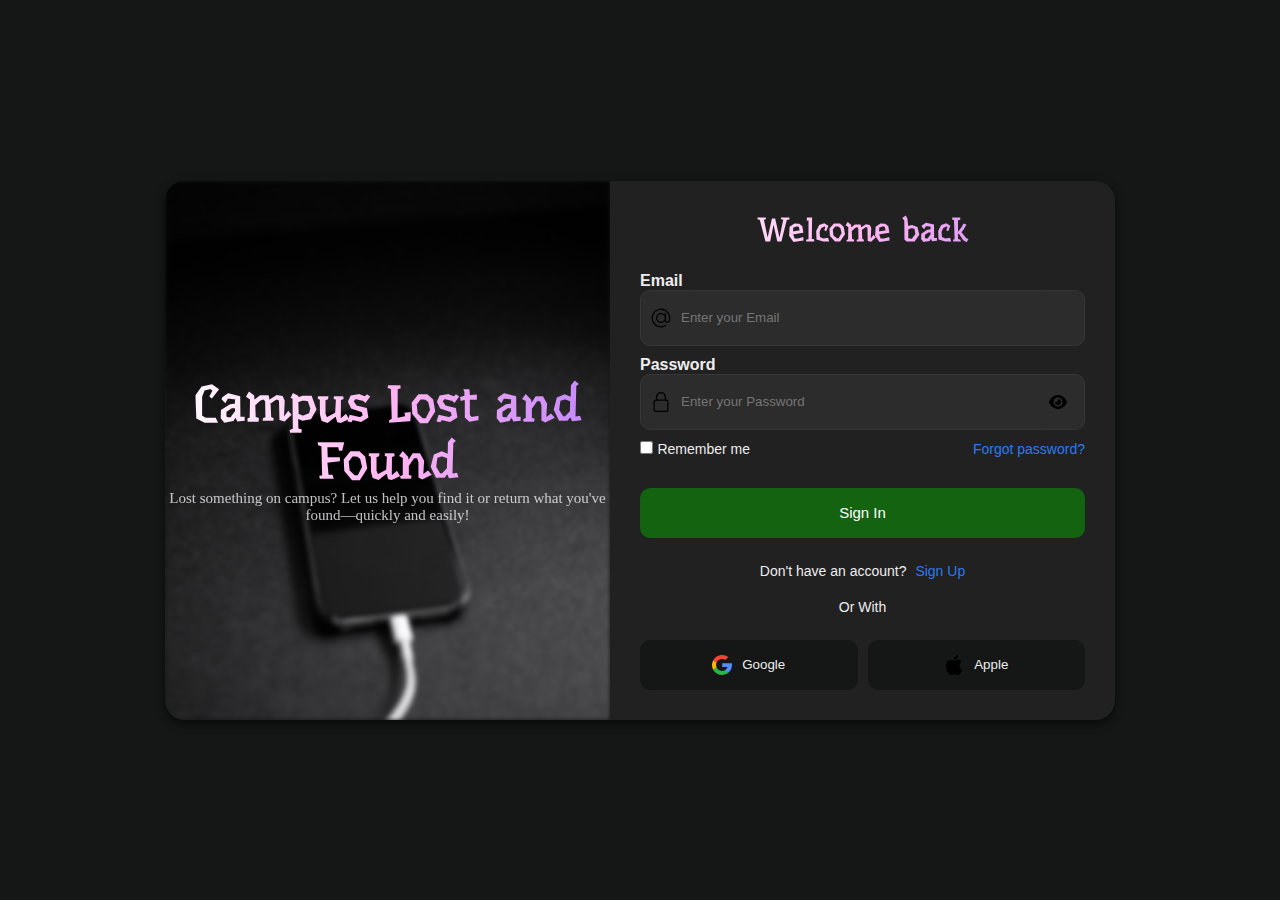
<file: login.html>
<!DOCTYPE html>
<html lang="en">
<head>
    <meta charset="UTF-8">
    <meta name="viewport" content="width=device-width, initial-scale=1.0">
    <title>Login page</title>
    <link href="./assets/styles/login.css" rel="stylesheet" />
</head>
<body>
    <div class="form-container">
        <div class="formImg">
            <h2>Campus Lost and Found</h2>
            <p>Lost something on campus? Let us help you find it or return what you've found—quickly and easily!</p>
        </div>
        <form class="form" id="login-form">
            <h2>Welcome back</h2>
            <div class="flex-column">
                <label>Email </label>
                <div class="inputForm">
                    <svg height="20" viewBox="0 0 32 32" width="20" xmlns="http://www.w3.org/2000/svg"><g id="Layer_3" data-name="Layer 3"><path d="m30.853 13.87a15 15 0 0 0 -29.729 4.082 15.1 15.1 0 0 0 12.876 12.918 15.6 15.6 0 0 0 2.016.13 14.85 14.85 0 0 0 7.715-2.145 1 1 0 1 0 -1.031-1.711 13.007 13.007 0 1 1 5.458-6.529 2.149 2.149 0 0 1 -4.158-.759v-10.856a1 1 0 0 0 -2 0v1.726a8 8 0 1 0 .2 10.325 4.135 4.135 0 0 0 7.83.274 15.2 15.2 0 0 0 .823-7.455zm-14.853 8.13a6 6 0 1 1 6-6 6.006 6.006 0 0 1 -6 6z"></path></g></svg>
                    <input type="text" class="input" placeholder="Enter your Email">
                </div>
            </div>
            <div class="flex-column">
                <label>Password </label>
                <div class="inputForm">
                    <svg height="20" viewBox="-64 0 512 512" width="20" xmlns="http://www.w3.org/2000/svg"><path d="m336 512h-288c-26.453125 0-48-21.523438-48-48v-224c0-26.476562 21.546875-48 48-48h288c26.453125 0 48 21.523438 48 48v224c0 26.476562-21.546875 48-48 48zm-288-288c-8.8125 0-16 7.167969-16 16v224c0 8.832031 7.1875 16 16 16h288c8.8125 0 16-7.167969 16-16v-224c0-8.832031-7.1875-16-16-16zm0 0"></path><path d="m304 224c-8.832031 0-16-7.167969-16-16v-80c0-52.929688-43.070312-96-96-96s-96 43.070312-96 96v80c0 8.832031-7.167969 16-16 16s-16-7.167969-16-16v-80c0-70.59375 57.40625-128 128-128s128 57.40625 128 128v80c0 8.832031-7.167969 16-16 16zm0 0"></path></svg>        
                    <input type="password" class="input" placeholder="Enter your Password">
                    <svg viewBox="0 0 576 512" height="1em" xmlns="http://www.w3.org/2000/svg"><path d="M288 32c-80.8 0-145.5 36.8-192.6 80.6C48.6 156 17.3 208 2.5 243.7c-3.3 7.9-3.3 16.7 0 24.6C17.3 304 48.6 356 95.4 399.4C142.5 443.2 207.2 480 288 480s145.5-36.8 192.6-80.6c46.8-43.5 78.1-95.4 93-131.1c3.3-7.9 3.3-16.7 0-24.6c-14.9-35.7-46.2-87.7-93-131.1C433.5 68.8 368.8 32 288 32zM144 256a144 144 0 1 1 288 0 144 144 0 1 1 -288 0zm144-64c0 35.3-28.7 64-64 64c-7.1 0-13.9-1.2-20.3-3.3c-5.5-1.8-11.9 1.6-11.7 7.4c.3 6.9 1.3 13.8 3.2 20.7c13.7 51.2 66.4 81.6 117.6 67.9s81.6-66.4 67.9-117.6c-11.1-41.5-47.8-69.4-88.6-71.1c-5.8-.2-9.2 6.1-7.4 11.7c2.1 6.4 3.3 13.2 3.3 20.3z"></path></svg>
                </div>
            </div>
            <div class="flex-row">
                <div>
                    <input type="checkbox">
                    <label>Remember me </label>
                </div>
                <span class="span">Forgot password?</span>
            </div>
            <button class="button-submit">Sign In</button>
            <p class="p">Don't have an account? <span class="span" id="show-reg">Sign Up</span></p>
            <p class="p line">Or With</p>

            <div class="flex-row">
                <button class="btn google">
                    <svg version="1.1" width="20" id="Layer_1" xmlns="http://www.w3.org/2000/svg" xmlns:xlink="http://www.w3.org/1999/xlink" x="0px" y="0px" viewBox="0 0 512 512" style="enable-background:new 0 0 512 512;" xml:space="preserve">
                        <path style="fill:#FBBB00;" d="M113.47,309.408L95.648,375.94l-65.139,1.378C11.042,341.211,0,299.9,0,256
                        c0-42.451,10.324-82.483,28.624-117.732h0.014l57.992,10.632l25.404,57.644c-5.317,15.501-8.215,32.141-8.215,49.456
                        C103.821,274.792,107.225,292.797,113.47,309.408z"></path>
                        <path style="fill:#518EF8;" d="M507.527,208.176C510.467,223.662,512,239.655,512,256c0,18.328-1.927,36.206-5.598,53.451
                        c-12.462,58.683-45.025,109.925-90.134,146.187l-0.014-0.014l-73.044-3.727l-10.338-64.535
                        c29.932-17.554,53.324-45.025,65.646-77.911h-136.89V208.176h138.887L507.527,208.176L507.527,208.176z"></path>
                        <path style="fill:#28B446;" d="M416.253,455.624l0.014,0.014C372.396,490.901,316.666,512,256,512
                        c-97.491,0-182.252-54.491-225.491-134.681l82.961-67.91c21.619,57.698,77.278,98.771,142.53,98.771
                        c28.047,0,54.323-7.582,76.87-20.818L416.253,455.624z"></path>
                        <path style="fill:#F14336;" d="M419.404,58.936l-82.933,67.896c-23.335-14.586-50.919-23.012-80.471-23.012
                        c-66.729,0-123.429,42.957-143.965,102.724l-83.397-68.276h-0.014C71.23,56.123,157.06,0,256,0
                        C318.115,0,375.068,22.126,419.404,58.936z"></path>
                    </svg>
                    Google 
                </button>
                <button class="btn apple">
                    <svg version="1.1" height="20" width="20" id="Capa_1" xmlns="http://www.w3.org/2000/svg" xmlns:xlink="http://www.w3.org/1999/xlink" x="0px" y="0px" viewBox="0 0 22.773 22.773" style="enable-background:new 0 0 22.773 22.773;" xml:space="preserve"> <g> <g> <path d="M15.769,0c0.053,0,0.106,0,0.162,0c0.13,1.606-0.483,2.806-1.228,3.675c-0.731,0.863-1.732,1.7-3.351,1.573 c-0.108-1.583,0.506-2.694,1.25-3.561C13.292,0.879,14.557,0.16,15.769,0z"></path> <path d="M20.67,16.716c0,0.016,0,0.03,0,0.045c-0.455,1.378-1.104,2.559-1.896,3.655c-0.723,0.995-1.609,2.334-3.191,2.334 c-1.367,0-2.275-0.879-3.676-0.903c-1.482-0.024-2.297,0.735-3.652,0.926c-0.155,0-0.31,0-0.462,0 c-0.995-0.144-1.798-0.932-2.383-1.642c-1.725-2.098-3.058-4.808-3.306-8.276c0-0.34,0-0.679,0-1.019 c0.105-2.482,1.311-4.5,2.914-5.478c0.846-0.52,2.009-0.963,3.304-0.765c0.555,0.086,1.122,0.276,1.619,0.464 c0.471,0.181,1.06,0.502,1.618,0.485c0.378-0.011,0.754-0.208,1.135-0.347c1.116-0.403,2.21-0.865,3.652-0.648 c1.733,0.262,2.963,1.032,3.723,2.22c-1.466,0.933-2.625,2.339-2.427,4.74C17.818,14.688,19.086,15.964,20.67,16.716z"></path> </g></g></svg>
                    Apple 
                </button>
            </div>
        </form>



        <form class="form hidden" id="reg-form">
            <h2>Campus Lost and Found</h2>
            <div class="flex-column">
                <label>Full name</label>
                <div class="inputForm">
                    <svg xmlns="http://www.w3.org/2000/svg" width="20" height="20" viewBox="0 0 24 24">
                        <path d="M12 12c2.7 0 5-2.3 5-5s-2.3-5-5-5-5 2.3-5 5 2.3 5 5 5zm0 2c-3.3 0-10 1.7-10 5v3h20v-3c0-3.3-6.7-5-10-5z"/>
                    </svg>
                    <input type="text" class ="input" placeholder="Full Name" />
                </div>
            </div>
            <div class="flex-column">
                <label>Email </label>
                <div class="inputForm">
                    <svg height="20" viewBox="0 0 32 32" width="20" xmlns="http://www.w3.org/2000/svg"><g id="Layer_3" data-name="Layer 3"><path d="m30.853 13.87a15 15 0 0 0 -29.729 4.082 15.1 15.1 0 0 0 12.876 12.918 15.6 15.6 0 0 0 2.016.13 14.85 14.85 0 0 0 7.715-2.145 1 1 0 1 0 -1.031-1.711 13.007 13.007 0 1 1 5.458-6.529 2.149 2.149 0 0 1 -4.158-.759v-10.856a1 1 0 0 0 -2 0v1.726a8 8 0 1 0 .2 10.325 4.135 4.135 0 0 0 7.83.274 15.2 15.2 0 0 0 .823-7.455zm-14.853 8.13a6 6 0 1 1 6-6 6.006 6.006 0 0 1 -6 6z"></path></g></svg>
                    <input type="text" class="input" placeholder="Enter your Email">
                </div>
            </div>
            <div class="flex-column">
                <label>Password </label>
                <div class="inputForm">
                    <svg height="20" viewBox="-64 0 512 512" width="20" xmlns="http://www.w3.org/2000/svg"><path d="m336 512h-288c-26.453125 0-48-21.523438-48-48v-224c0-26.476562 21.546875-48 48-48h288c26.453125 0 48 21.523438 48 48v224c0 26.476562-21.546875 48-48 48zm-288-288c-8.8125 0-16 7.167969-16 16v224c0 8.832031 7.1875 16 16 16h288c8.8125 0 16-7.167969 16-16v-224c0-8.832031-7.1875-16-16-16zm0 0"></path><path d="m304 224c-8.832031 0-16-7.167969-16-16v-80c0-52.929688-43.070312-96-96-96s-96 43.070312-96 96v80c0 8.832031-7.167969 16-16 16s-16-7.167969-16-16v-80c0-70.59375 57.40625-128 128-128s128 57.40625 128 128v80c0 8.832031-7.167969 16-16 16zm0 0"></path></svg>        
                    <input type="password" class="input" placeholder="Enter your Password">
                </div>
            </div>
            <div class="flex-column">
                <label>Confirm Password </label>
                <div class="inputForm">
                    <svg height="20" viewBox="-64 0 512 512" width="20" xmlns="http://www.w3.org/2000/svg"><path d="m336 512h-288c-26.453125 0-48-21.523438-48-48v-224c0-26.476562 21.546875-48 48-48h288c26.453125 0 48 21.523438 48 48v224c0 26.476562-21.546875 48-48 48zm-288-288c-8.8125 0-16 7.167969-16 16v224c0 8.832031 7.1875 16 16 16h288c8.8125 0 16-7.167969 16-16v-224c0-8.832031-7.1875-16-16-16zm0 0"></path><path d="m304 224c-8.832031 0-16-7.167969-16-16v-80c0-52.929688-43.070312-96-96-96s-96 43.070312-96 96v80c0 8.832031-7.167969 16-16 16s-16-7.167969-16-16v-80c0-70.59375 57.40625-128 128-128s128 57.40625 128 128v80c0 8.832031-7.167969 16-16 16zm0 0"></path></svg>        
                    <input type="password" class="input" placeholder="Re-Enter your Password">
                </div>
            </div>
            <button class="button-submit">Sign Up</button>
            <p class="p">Already have an account? <span class="span" id="show-login">Sign In</span></p>
            <p class="p line">Or With</p>

            <div class="flex-row">
                <button class="btn google">
                    <svg version="1.1" width="20" id="Layer_1" xmlns="http://www.w3.org/2000/svg" xmlns:xlink="http://www.w3.org/1999/xlink" x="0px" y="0px" viewBox="0 0 512 512" style="enable-background:new 0 0 512 512;" xml:space="preserve">
                        <path style="fill:#FBBB00;" d="M113.47,309.408L95.648,375.94l-65.139,1.378C11.042,341.211,0,299.9,0,256
                        c0-42.451,10.324-82.483,28.624-117.732h0.014l57.992,10.632l25.404,57.644c-5.317,15.501-8.215,32.141-8.215,49.456
                        C103.821,274.792,107.225,292.797,113.47,309.408z"></path>
                        <path style="fill:#518EF8;" d="M507.527,208.176C510.467,223.662,512,239.655,512,256c0,18.328-1.927,36.206-5.598,53.451
                        c-12.462,58.683-45.025,109.925-90.134,146.187l-0.014-0.014l-73.044-3.727l-10.338-64.535
                        c29.932-17.554,53.324-45.025,65.646-77.911h-136.89V208.176h138.887L507.527,208.176L507.527,208.176z"></path>
                        <path style="fill:#28B446;" d="M416.253,455.624l0.014,0.014C372.396,490.901,316.666,512,256,512
                        c-97.491,0-182.252-54.491-225.491-134.681l82.961-67.91c21.619,57.698,77.278,98.771,142.53,98.771
                        c28.047,0,54.323-7.582,76.87-20.818L416.253,455.624z"></path>
                        <path style="fill:#F14336;" d="M419.404,58.936l-82.933,67.896c-23.335-14.586-50.919-23.012-80.471-23.012
                        c-66.729,0-123.429,42.957-143.965,102.724l-83.397-68.276h-0.014C71.23,56.123,157.06,0,256,0
                        C318.115,0,375.068,22.126,419.404,58.936z"></path>
                    </svg>
                    Google 
                </button>
                <button class="btn apple">
                    <svg version="1.1" height="20" width="20" id="Capa_1" xmlns="http://www.w3.org/2000/svg" xmlns:xlink="http://www.w3.org/1999/xlink" x="0px" y="0px" viewBox="0 0 22.773 22.773" style="enable-background:new 0 0 22.773 22.773;" xml:space="preserve"> <g> <g> <path d="M15.769,0c0.053,0,0.106,0,0.162,0c0.13,1.606-0.483,2.806-1.228,3.675c-0.731,0.863-1.732,1.7-3.351,1.573 c-0.108-1.583,0.506-2.694,1.25-3.561C13.292,0.879,14.557,0.16,15.769,0z"></path> <path d="M20.67,16.716c0,0.016,0,0.03,0,0.045c-0.455,1.378-1.104,2.559-1.896,3.655c-0.723,0.995-1.609,2.334-3.191,2.334 c-1.367,0-2.275-0.879-3.676-0.903c-1.482-0.024-2.297,0.735-3.652,0.926c-0.155,0-0.31,0-0.462,0 c-0.995-0.144-1.798-0.932-2.383-1.642c-1.725-2.098-3.058-4.808-3.306-8.276c0-0.34,0-0.679,0-1.019 c0.105-2.482,1.311-4.5,2.914-5.478c0.846-0.52,2.009-0.963,3.304-0.765c0.555,0.086,1.122,0.276,1.619,0.464 c0.471,0.181,1.06,0.502,1.618,0.485c0.378-0.011,0.754-0.208,1.135-0.347c1.116-0.403,2.21-0.865,3.652-0.648 c1.733,0.262,2.963,1.032,3.723,2.22c-1.466,0.933-2.625,2.339-2.427,4.74C17.818,14.688,19.086,15.964,20.67,16.716z"></path> </g></g></svg>
                    Apple 
                </button>
            </div>
        </form>
    </div>


    <script src="/assets/js/login.js"></script>
</body>
</html>
</file>
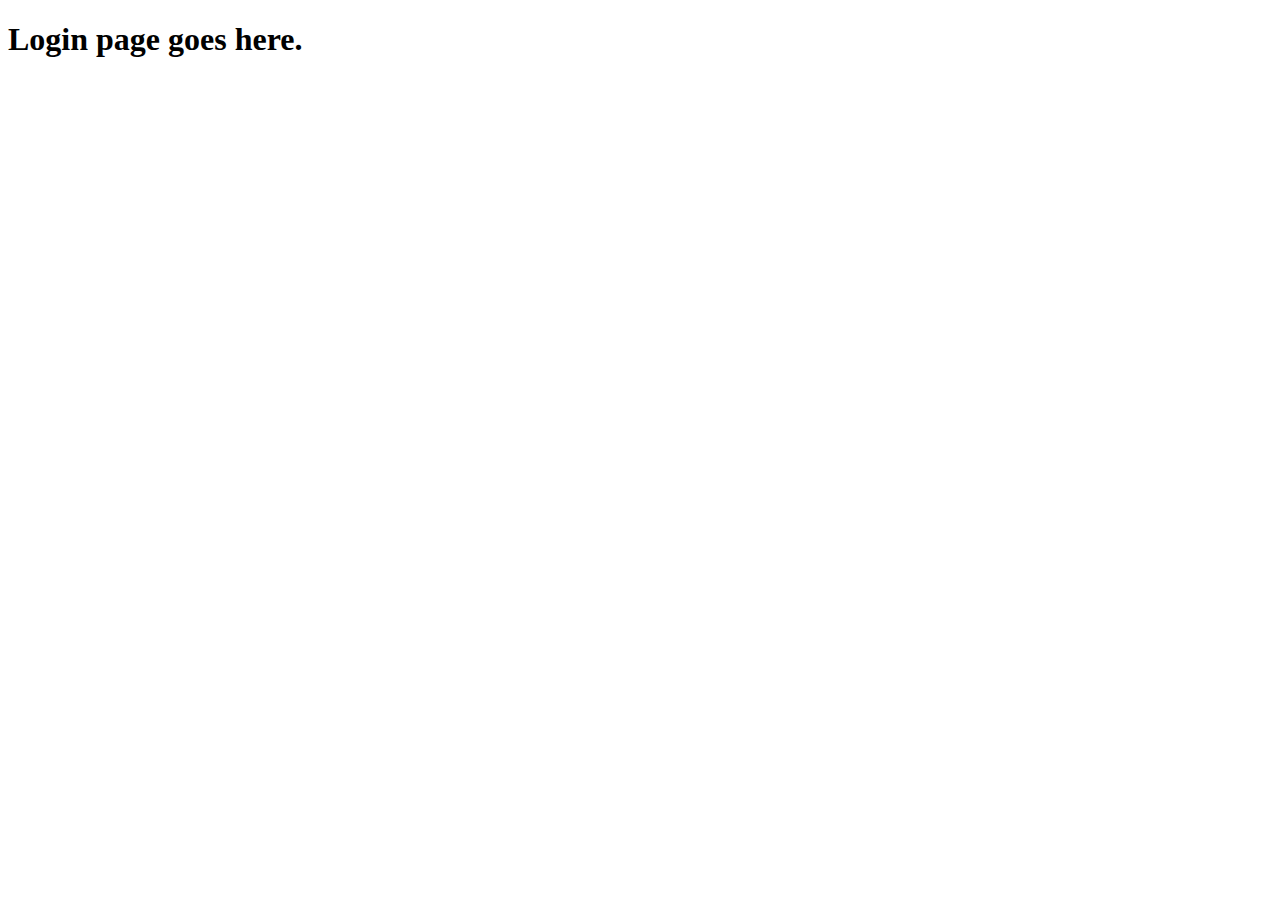
<file: client/login.html>
<!DOCTYPE html>
<html>
<head>
	<meta charset="utf-8">
	<meta name="viewport" content="width=device-width, initial-scale=1">
	<title>Login</title>
</head>
<body>
	<h1>Login page goes here.</h1>
</body>
</html>
</file>
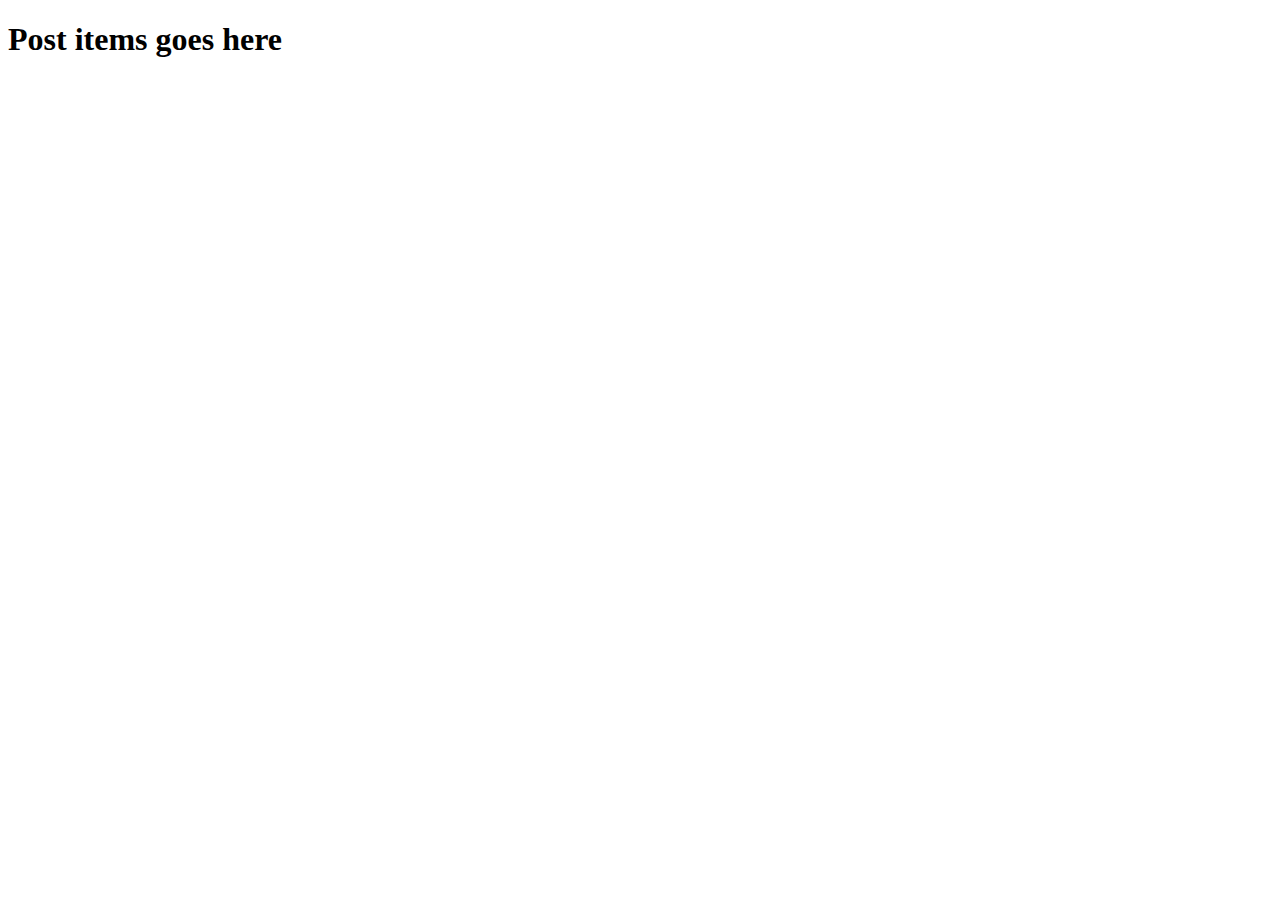
<file: client/post_item.html>
<!DOCTYPE html>
<html>
<head>
	<meta charset="utf-8">
	<meta name="viewport" content="width=device-width, initial-scale=1">
	<title>Post item</title>
</head>
<body>
	<h1>Post items goes here</h1>
</body>
</html>
</file>
<file: assets/styles/login.css>
@import url('https://fonts.googleapis.com/css2?family=Underdog&display=swap');

*{
    padding: 0;
    margin: 0;
}

body{
    height: 100vh;
    display: flex;
    justify-content: center;
    align-items: center;
    background-color: #151717;
    color: #ededef;
}
.formImg{
    
    display: flex;
    justify-content: center;
    align-items: center;
    flex-direction: column;
    width: 50%;
    position: relative;
    color: #ededef;
}
.formImg > h2{
    font-size: 50px;
    font-family: "Underdog", system-ui;
    font-weight: 700;
    text-align: center;
    background: linear-gradient(to right, #ffffff, #ffb6f1, #c084fc);
    -webkit-background-clip: text;
    -webkit-text-fill-color: transparent;
}
.formImg > p{
    text-align: center;
    font-size: 15px;
    font-weight: 400;
    font-family: Cambria, Cochin, Georgia, Times, 'Times New Roman', serif;
    opacity: 0.8;
}
.form > h2{
    text-align: center;
    font-size: 33px;
    font-weight: 700;
    font-family: "Underdog", system-ui;
    margin-bottom: 13px;
    background: linear-gradient(to right, #ffffff, #ffb6f1, #c084fc);
    -webkit-background-clip: text;
    -webkit-text-fill-color: transparent;
}
.formImg::before{
    content:"";
    top:0;
    left:0;
    width: 100%;
    height: 100%;
    position:absolute;
    background-image: url(../img/andreas-haslinger-iD6mmn89YX4-unsplash.jpg);
    background-repeat: no-repeat;
    background-position: center;
    background-size: cover;
    filter: blur(2px);
    z-index: -1;
}

.form-container{
    display: flex;
    width: fit-content;
    border-radius: 20px;
    width: 950px;
    overflow: hidden;
    box-shadow: 0 4px 10px rgba(0, 0, 0, 0.6);


}
.form {
    display: flex;
    flex-direction: column;
    gap: 10px;
    background-color: #212121;
    color: #ededef;
    padding: 30px;
    width: 50%;
    font-family: -apple-system, BlinkMacSystemFont, 'Segoe UI', Roboto, Oxygen, Ubuntu, Cantarell, 'Open Sans', 'Helvetica Neue', sans-serif;
}

::placeholder {
    font-family: -apple-system, BlinkMacSystemFont, 'Segoe UI', Roboto, Oxygen, Ubuntu, Cantarell, 'Open Sans', 'Helvetica Neue', sans-serif;
}

.form button {
    align-self: flex-end;
}

.flex-column > label {
    color: #ededef;
    font-weight: 600;
}

.inputForm {
    border: 1.5px solid #373737;
    border-radius: 10px;
    height: 50px;
    display: flex;
    align-items: center;
    padding-left: 10px;
    transition: 0.2s ease-in-out;
    padding-top: 2px;
    padding-bottom: 2px;
    background-color: #2c2c2c;
}

.input {
    margin-left: 10px;
    border-radius: 10px;
    color: #ededef;
    border: none;
    width: 85%;
    height: 100%;
    background-color: #2c2c2c;
}

.input:focus {
    outline: none;
}

.inputForm:focus-within {
    border: 1.5px solid #2d79f3;
}

.flex-row {
    display: flex;
    flex-direction: row;
    align-items: center;
    gap: 10px;
    justify-content: space-between;
}

.flex-row > div > label {
    font-size: 14px;
    color: #ededef;
    font-weight: 400;
}

.span {
    font-size: 14px;
    margin-left: 5px;
    color: #2d79f3;
    font-weight: 500;
    cursor: pointer;
}

.button-submit {
    margin: 20px 0 10px 0;
    background-color: #136311;
    border: none;
    color: white;
    font-size: 15px;
    font-weight: 500;
    border-radius: 10px;
    height: 50px;
    width: 100%;
    cursor: pointer;
}

.button-submit:hover {
    box-shadow: 0 0 3px #1cb91c;
}

.p {
    text-align: center;
    color: #ededef;
    font-size: 14px;
    margin: 5px 0;
}

.btn {
    margin-top: 10px;
    width: 100%;
    height: 50px;
    border-radius: 10px;
    display: flex;
    justify-content: center;
    align-items: center;
    font-weight: 500;
    gap: 10px;
    border: none;
    background-color: #151717;
    color: #ededef;
    cursor: pointer;
    transition: 0.2s ease-in-out;
}

.btn:hover {
    border: 1px solid #2d79f3;
}
/* Add to your existing login.css */

.hidden {
    display: none;
    opacity: 0;
    transition: opacity 0.3s ease;
}

.form {
    transition: transform 0.3s ease, opacity 0.3s ease;
}

.slide-in {
    animation: slideIn 0.3s forwards;
}

.slide-out {
    animation: slideOut 0.3s forwards;
}

@keyframes slideIn {
    from {
        opacity: 0;
        transform: translateX(30px);
    }
    to {
        opacity: 1;
        transform: translateX(0);
    }
}

@keyframes slideOut {
    from {
        opacity: 1;
        transform: translateX(0);
    }
    to {
        opacity: 0;
        transform: translateX(-30px);
    }
}






@media(max-width:960px){
    .formImg{
        display: none;
    }
    .form-container{
        width: 80%;
        margin-left: auto;
        margin-right: auto;
    }
    .form{
        width: 100%;
    }
}
</file>
